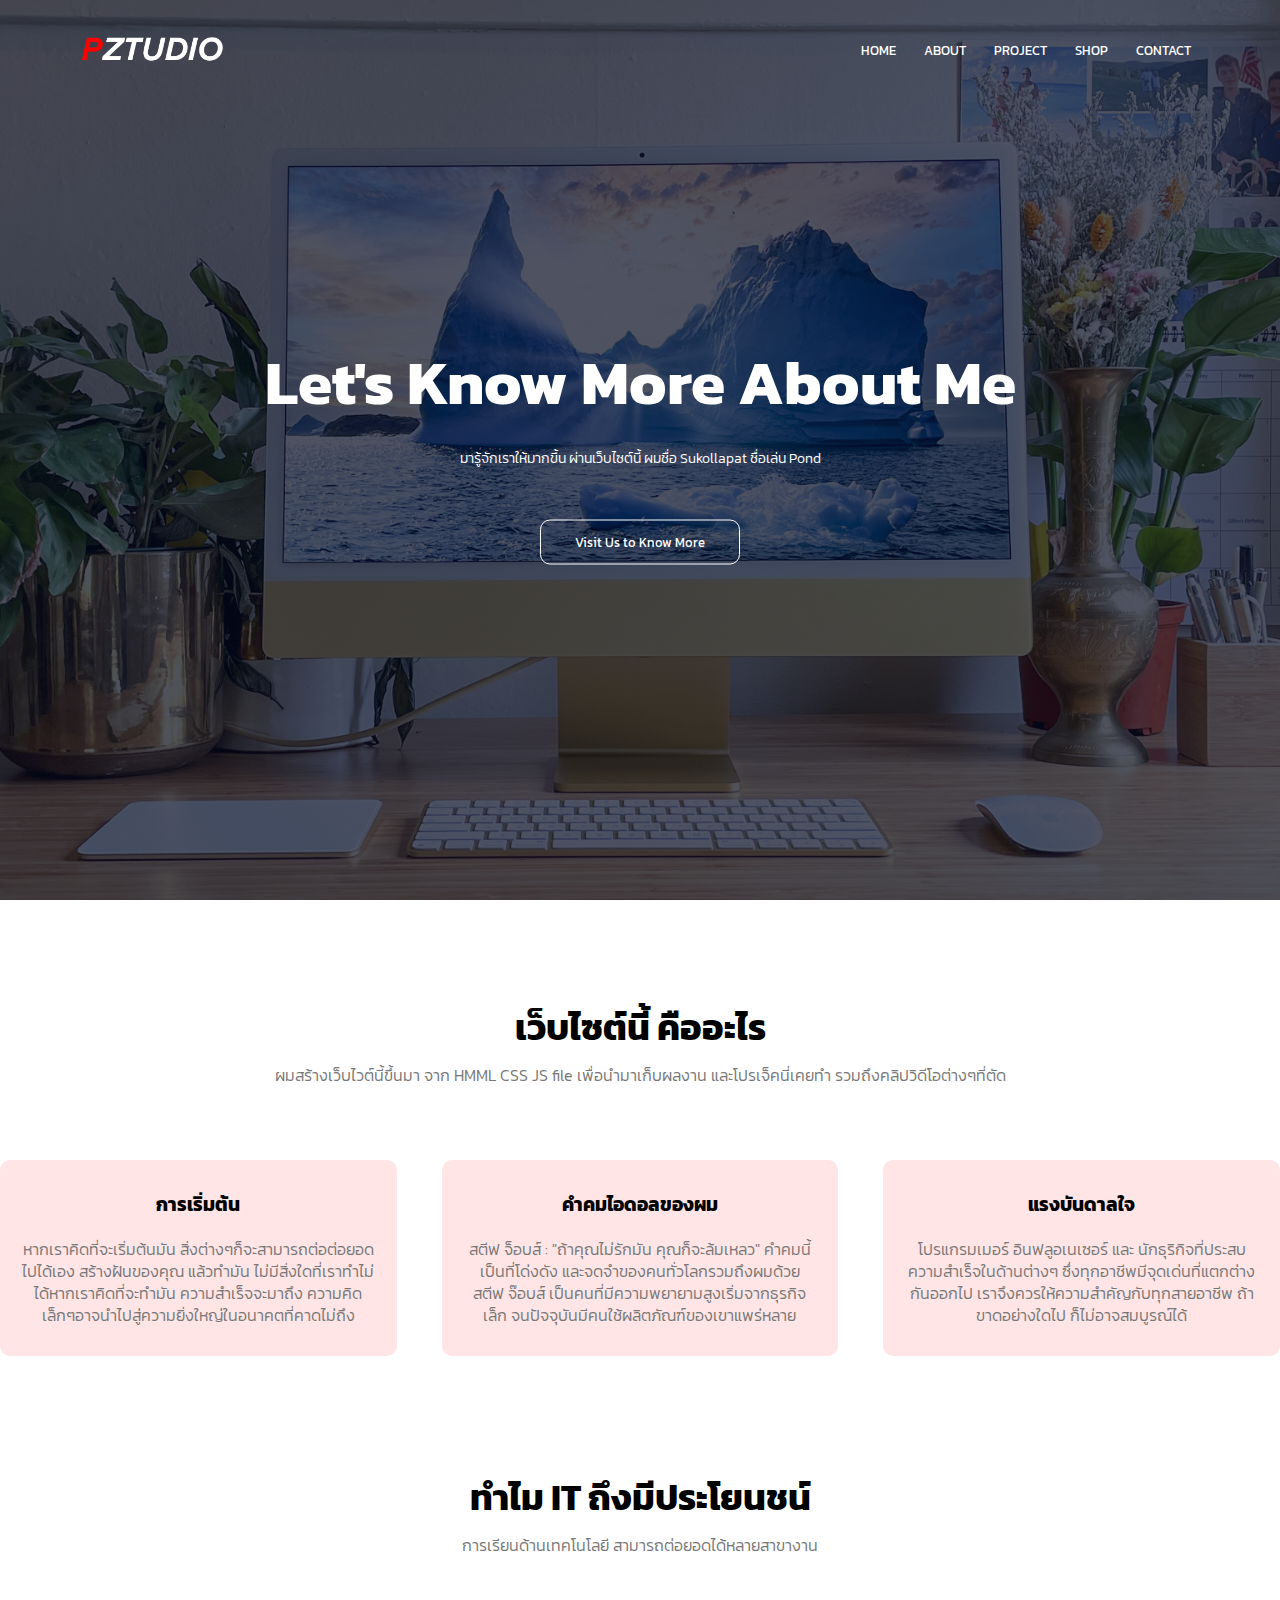
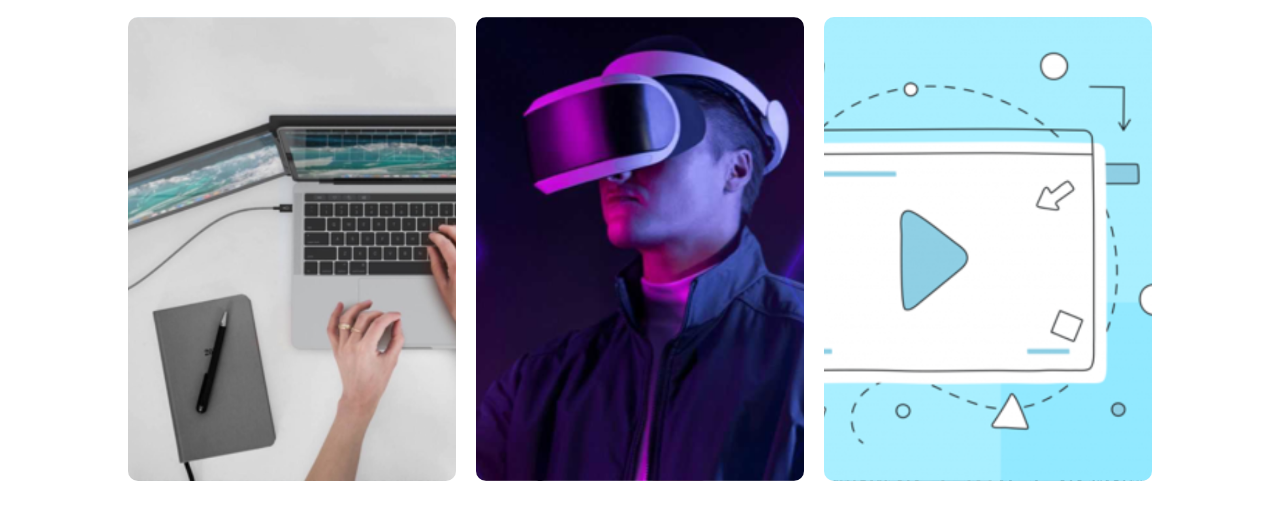
<file: index.html>
<!DOCTYPE html>
<html lang="en">
<head>
    <meta charset="UTF-8">
    <meta http-equiv="X-UA-Compatible" content="IE=edge">
    <meta name="viewport" content="width=device-width, initial-scale=1.0">
    <title>Know About Me-Pond</title>
    <link rel="stylesheet" href="style.css">
    <link rel="preconnect" href="https://fonts.googleapis.com">
<link rel="preconnect" href="https://fonts.gstatic.com" crossorigin>
<link href="https://fonts.googleapis.com/css2?family=Kanit:wght@600&display=swap" rel="stylesheet">

<link rel="stylesheet" href="https://cdnjs.cloudflare.com/ajax/libs/font-awesome/4.7.0/css/font-awesome.min.css">



</head>
<body>
<section class="header">
    <nav>
        <a href="index.html"><img src="images/logo.png"></a>
        <div class="nav-links" id="navLinks">
            <i class="fa fa-times" onclick="hideMenu()"></i>
            <ul>
                <li><a href="/know-me/index.html">HOME</a></li>
                <li><a href="/know-me/indexabout.html">ABOUT</a></li>
                <li><a href="/know-me/indexproject.html">PROJECT</a></li>
                <li><a href="/know-me/indexshop.html">SHOP</a></li>
                <li><a href="/know-me/indexcontact.html">CONTACT</a></li>
            </ul>
        </div>
        <i class="fa fa-bars" onclick="showMenu()"></i>
    </nav>



<div class="text-box">
    <h1>Let's Know More About Me</h1>
    <p>มารู้จักเราให้มากขึ้น ผ่านเว็บไซต์นี้ ผมชื่อ Sukollapat ชื่อเล่น Pond</p>
    <a href="" class="hero-btn">Visit Us to Know More</a>
</div>

</section>

<section class="course">
    <h1>เว็บไซต์นี้ คืออะไร</h1>
    <p>ผมสร้างเว็บไวต์นี้ขึ้นมา จาก HMML CSS JS file เพื่อนำมาเก็บผลงาน และโปรเจ็คนี่เคยทำ รวมถึงคลิปวิดีโอต่างๆที่ตัด</p>

    <div class="row">
        <div class="course-col">
            <h3>การเริ่มต้น</h3>
            <p>หากเราคิดที่จะเริ่มต้นมัน สิ่งต่างๆก็จะสามารถต่อต่อยอดไปได้เอง สร้างฝันของคุณ แล้วทำมัน ไม่มีสิ่งใดที่เราทำไม่ได้หากเราคิดที่จะทำมัน ความสำเร็จจะมาถึง ความคิดเล็กๆอาจนำไปสู่ความยิ่งใหญ่ในอนาคตที่คาดไม่ถึง</p>

        </div>
        <div class="course-col">
            <h3>คำคมไอดอลของผม</h3>
            <p>สตีฟ จ็อบส์ : "ถ้าคุณไม่รักมัน คุณก็จะล้มเหลว" คำคมนี้เป็นที่โด่งดัง และจดจำของคนทั่วโลกรวมถึงผมด้วย สตีฟ จ๊อบส์ เป็นคนที่มีความพยายามสูงเริ่มจากธุรกิจเล็ก จนปัจจุบันมีคนใช้ผลิตภัณฑ์ของเขาแพร่หลาย</p>

        </div>
        <div class="course-col">
            <h3>แรงบันดาลใจ</h3>
            <p>โปรแกรมเมอร์ อินฟลูอเนเซอร์ และ นักธุริกิจที่ประสบความสำเร็จในด้านต่างๆ ซึ่งทุกอาชีพมีจุดเด่นที่แตกต่างกันออกไป เราจึงควรให้ความสำคัญกับทุกสายอาชีพ ถ้าขาดอย่างใดไป ก็ไม่อาจสมบูรณ์ได้</p>

        </div>

    </div>
</section>
    
<section class="campus">
    <h1>ทำไม IT ถึงมีประโยนชน์</h1>
    <p>การเรียนด้านเทคโนโลยี สามารถต่อยอดได้หลายสาขางาน</p>

    <div class="row">
        <div class="campus-col">
            <img src="images/london1.png">
            <div class="layer">
                <h3>Technology</h3>
            </div>
        </div>
        <div class="campus-col">
            <img src="images/meta.png">
            <div class="layer">
                <h3>Metaverse</h3>
            </div>
        </div>
        <div class="campus-col">
            <img src="images/An.png">
            <div class="layer">
                <h3>Animation</h3>
            </div>
        </div>
    </div>

</section>


<script>

    var navLinks = document.getElementById("navLinks");
    function showMenu(){
        navLinks.style.right = "0";
    }
    function hideMenu(){
        navLinks.style.right = "-200px";
    }
</script>

</body>
</html>
</file>
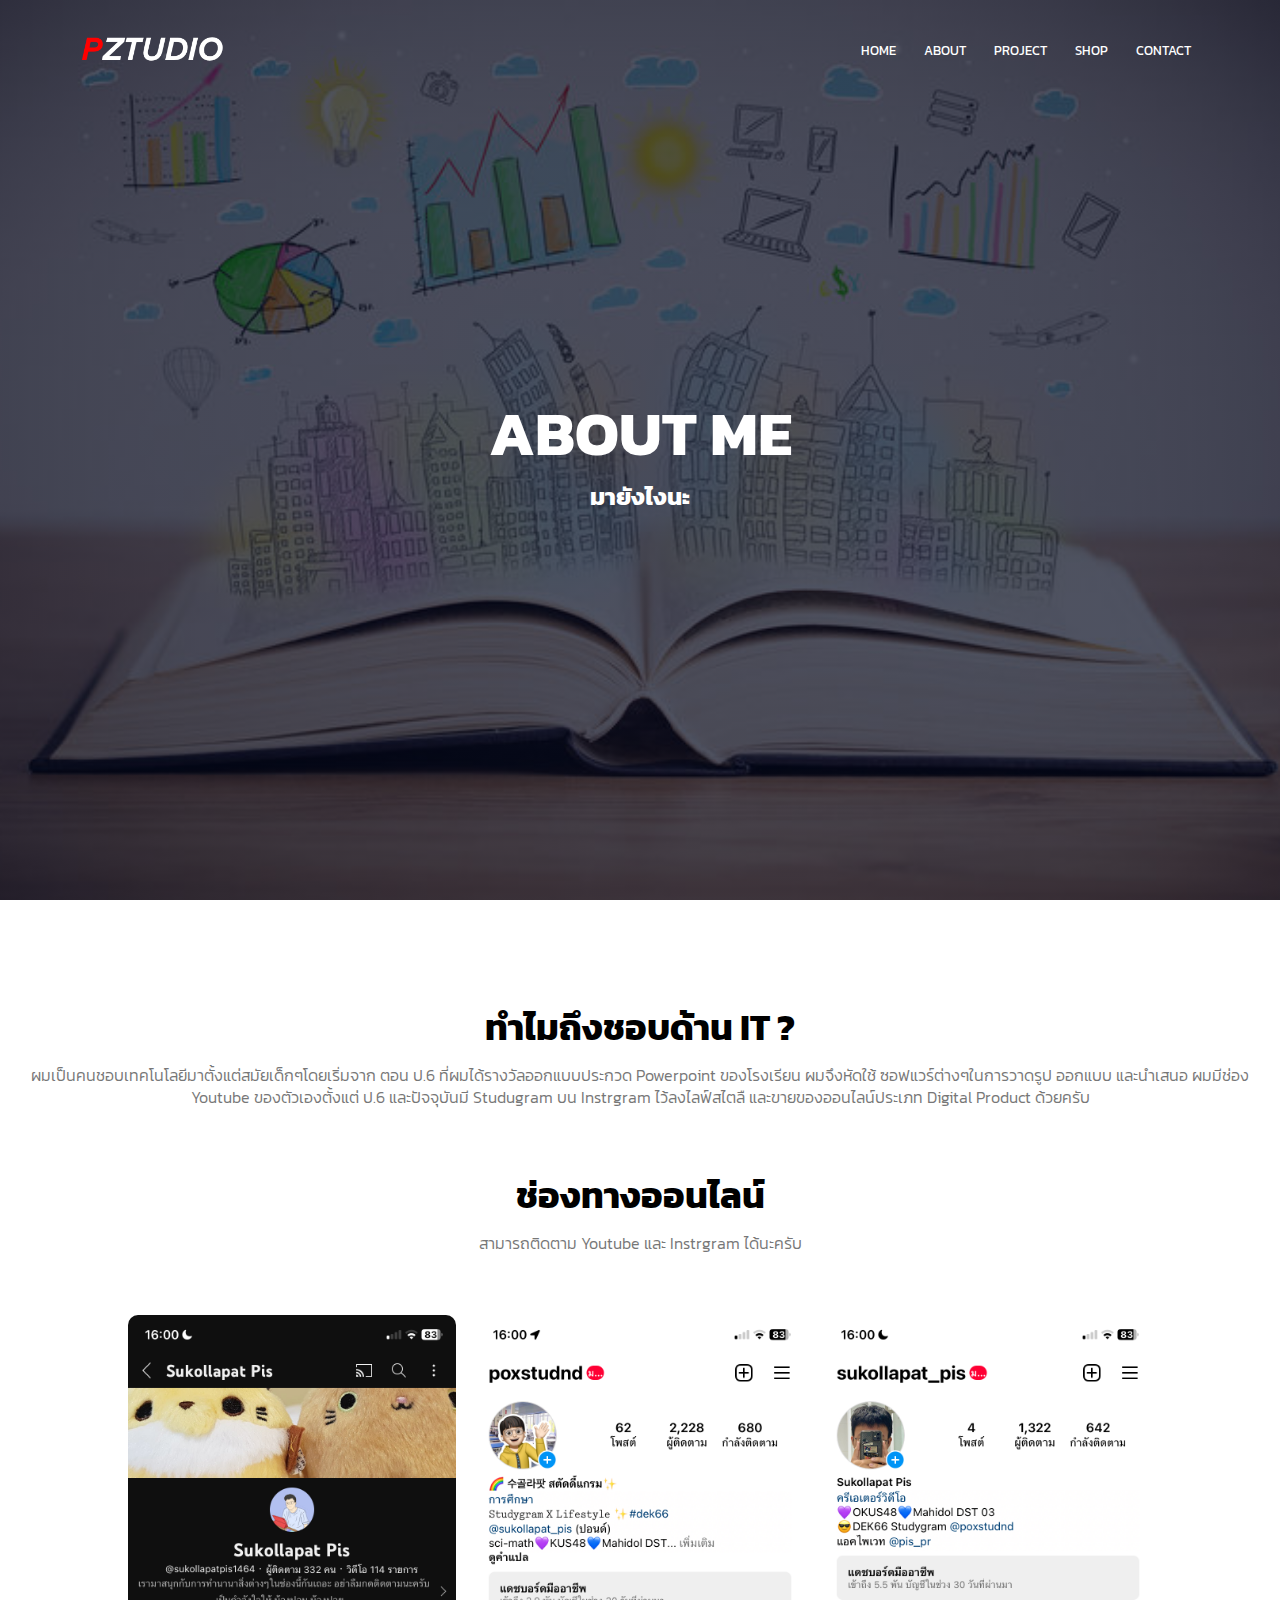
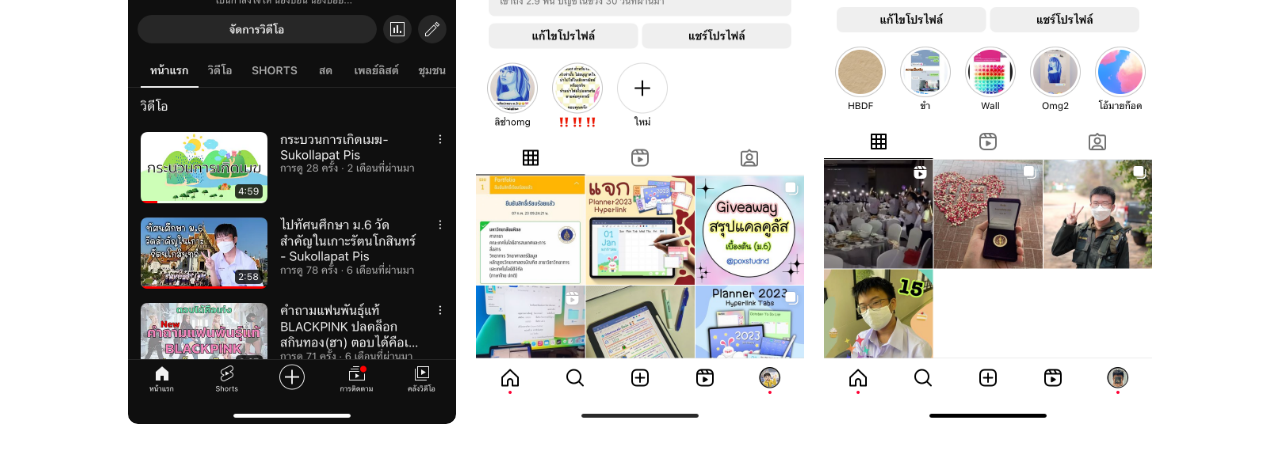
<file: indexabout.html>
<!DOCTYPE html>
<html lang="en">
<head>
    <meta charset="UTF-8">
    <meta http-equiv="X-UA-Compatible" content="IE=edge">
    <meta name="viewport" content="width=device-width, initial-scale=1.0">
    <title>ABOUT/Know About Me-Pond</title>
    <link rel="stylesheet" href="styleabout.css">
    <link rel="preconnect" href="https://fonts.googleapis.com">
<link rel="preconnect" href="https://fonts.gstatic.com" crossorigin>
<link href="https://fonts.googleapis.com/css2?family=Kanit:wght@600&display=swap" rel="stylesheet">

<link rel="stylesheet" href="https://cdnjs.cloudflare.com/ajax/libs/font-awesome/4.7.0/css/font-awesome.min.css">



</head>
<body>
<section class="header">
    <nav>
        <a href="index.html"><img src="images/logo.png"></a>
        <div class="nav-links" id="navLinks">
            <i class="fa fa-times" onclick="hideMenu()"></i>
            <ul>
                <li><a href="/know-me/index.html">HOME</a></li>
                <li><a href="/know-me/indexabout.html">ABOUT</a></li>
                <li><a href="/know-me/indexproject.html">PROJECT</a></li>
                <li><a href="/know-me/indexshop.html">SHOP</a></li>
                <li><a href="/know-me/indexcontact.html">CONTACT</a></li>
            </ul>
        </div>
        <i class="fa fa-bars" onclick="showMenu()"></i>
    </nav>

<div class="text-box">
    <h1>ABOUT ME</h1>
    <h2>มายังไงนะ</h2>
    <!--<a href="" class="hero-btn">Visit Us to Know More</a>-->
</div>

</section>

<section class="course">
    <h1>ทำไมถึงชอบด้าน IT ?</h1>
    <p>ผมเป็นคนชอบเทคโนโลยีมาตั้งแต่สมัยเด็กๆโดยเริ่มจาก ตอน ป.6 ที่ผมได้รางวัลออกแบบประกวด Powerpoint ของโรงเรียน ผมจึงหัดใช้ ซอฟแวร์ต่างๆในการวาดรูป ออกแบบ และนำเสนอ ผมมีช่อง Youtube ของตัวเองตั้งแต่ ป.6 และปัจจุบันมี Studugram บน Instrgram ไว้ลงไลฟ์สไตลื และขายของออนไลน์ประเภท Digital Product ด้วยครับ</p>

    <!--<div class="row">
        <div class="course-col">
            <h3>การเริ่มต้น</h3>
            <p>หากเราคิดที่จะเริ่มต้นมัน สิ่งต่างๆก็จะสามารถต่อต่อยอดไปได้เอง สร้างฝันของคุณ แล้วทำมัน ไม่มีสิ่งใดที่เราทำไม่ได้หากเราคิดที่จะทำมัน ความสำเร็จจะมาถึง ความคิดเล็กๆอาจนำไปสู่ความยิ่งใหญ่ในอนาคตที่คาดไม่ถึง</p>

        </div>
        <div class="course-col">
            <h3>คำคมไอดอลของผม</h3>
            <p>สตีฟ จ็อบส์ : "ถ้าคุณไม่รักมัน คุณก็จะล้มเหลว" คำคมนี้เป็นที่โด่งดัง และจดจำของคนทั่วโลกรวมถึงผมด้วย สตีฟ จ๊อบส์ เป็นคนที่มีความพยายามสูงเริ่มจากธุรกิจเล็ก จนปัจจุบันมีคนใช้ผลิตภัณฑ์ของเขาแพร่หลาย</p>

        </div>
        <div class="course-col">
            <h3>แรงบันดาลใจ</h3>
            <p>โปรแกรมเมอร์ อินฟลูอเนเซอร์ และ นักธุริกิจที่ประสบความสำเร็จในด้านต่างๆ ซึ่งทุกอาชีพมีจุดเด่นที่แตกต่างกันออกไป เราจึงควรให้ความสำคัญกับทุกสายอาชีพ ถ้าขาดอย่างใดไป ก็ไม่อาจสมบูรณ์ได้</p>

        </div>-->

    </div>
</section>
    
<section class="campus">
    <h1>ช่องทางออนไลน์</h1>
    <p>สามารถติดตาม Youtube และ Instrgram ได้นะครับ</p>

    <div class="row">
        <div class="campus-col">
                <img src="images/yt.png.PNG">
            <div class="layer">
                <a href="https://www.youtube.com/@sukollapatpis1464"><h3>Youtube</h3></a>
            </div>
        </div>
        <div class="campus-col">
            <img src="images/std.png.PNG">
            <div class="layer">
                <a href="https://www.instagram.com/poxstudnd/"><h3>Studygram</h3></a>
            </div>
        </div>
        <div class="campus-col">
            <img src="images/ig.png.PNG">
            <div class="layer">
                <a href="https://www.instagram.com/sukollapat_pis/"><h3>Instrgram</h3></a>
            </div>
        </div>
    </div>

</section>


<script>

    var navLinks = document.getElementById("navLinks");
    function showMenu(){
        navLinks.style.right = "0";
    }
    function hideMenu(){
        navLinks.style.right = "-200px";
    }
</script>

</body>
</html>
</file>
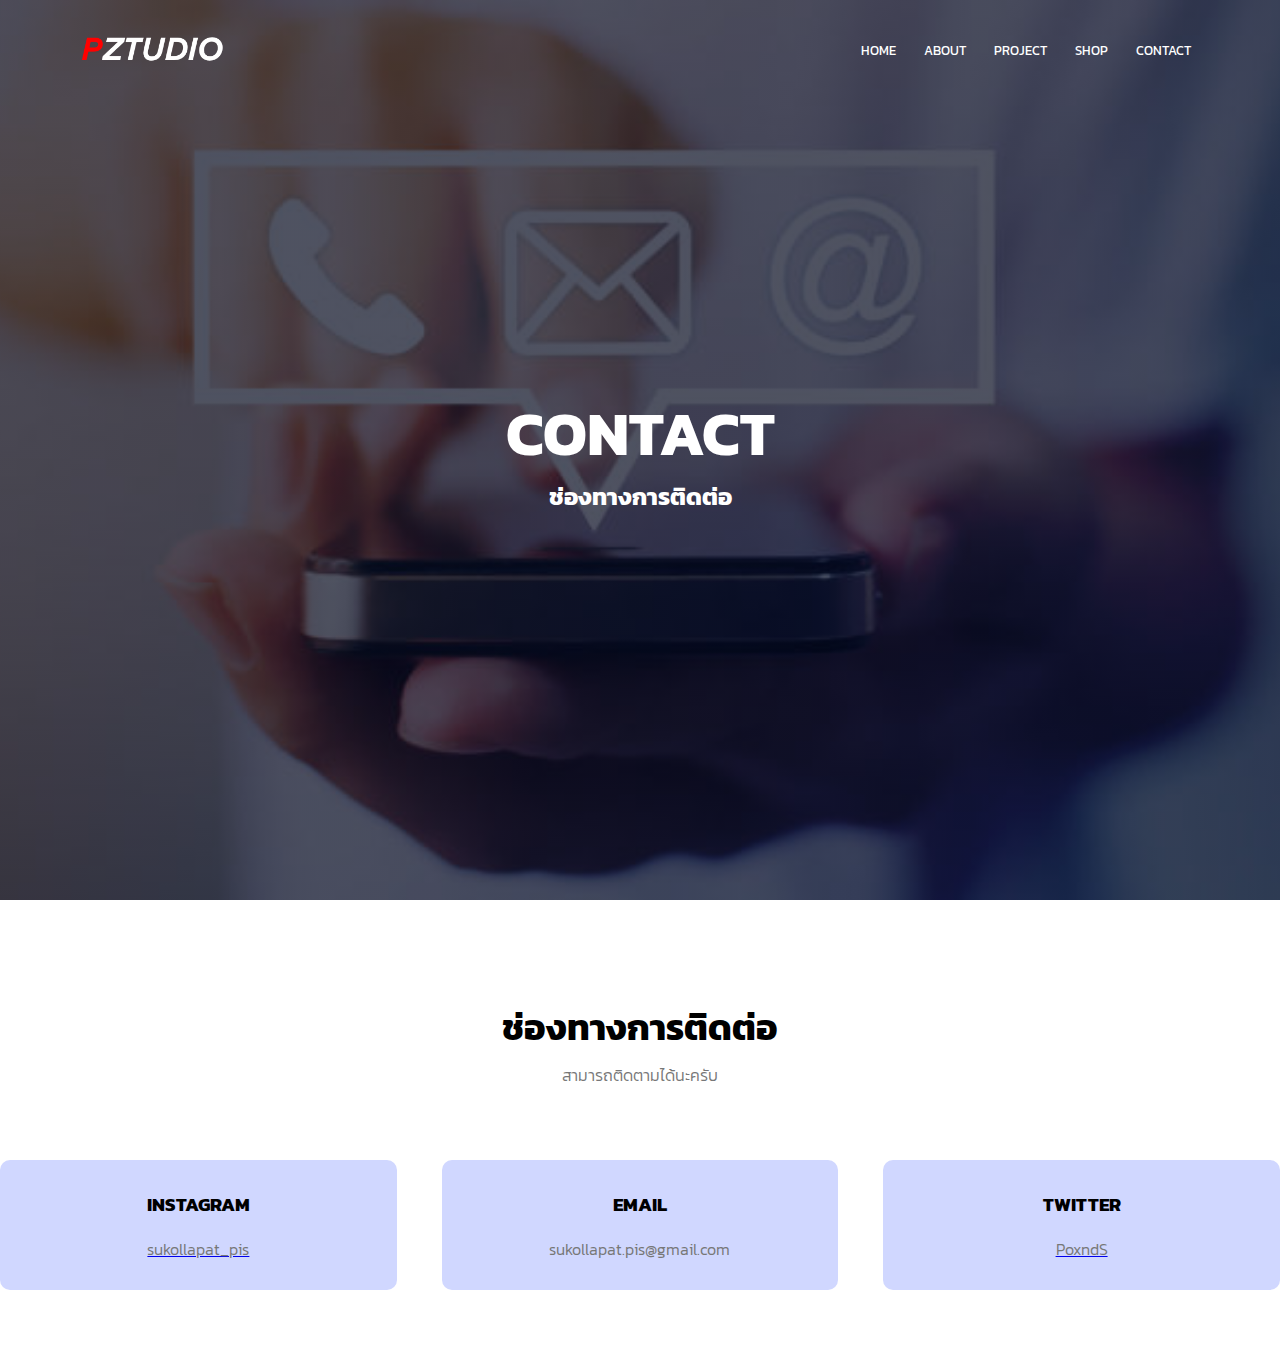
<file: indexcontact.html>
<!DOCTYPE html>
<html lang="en">
<head>
    <meta charset="UTF-8">
    <meta http-equiv="X-UA-Compatible" content="IE=edge">
    <meta name="viewport" content="width=device-width, initial-scale=1.0">
    <title>Know About Me-Pond</title>
    <link rel="stylesheet" href="stylecontact.css">
    <link rel="preconnect" href="https://fonts.googleapis.com">
<link rel="preconnect" href="https://fonts.gstatic.com" crossorigin>
<link href="https://fonts.googleapis.com/css2?family=Kanit:wght@600&display=swap" rel="stylesheet">

<link rel="stylesheet" href="https://cdnjs.cloudflare.com/ajax/libs/font-awesome/4.7.0/css/font-awesome.min.css">



</head>
<body>
<section class="header">
    <nav>
        <a href="index.html"><img src="images/logo.png"></a>
        <div class="nav-links" id="navLinks">
            <i class="fa fa-times" onclick="hideMenu()"></i>
            <ul>
                <li><a href="/know-me/index.html">HOME</a></li>
                <li><a href="/know-me/indexabout.html">ABOUT</a></li>
                <li><a href="/know-me/indexproject.html">PROJECT</a></li>
                <li><a href="/know-me/indexshop.html">SHOP</a></li>
                <li><a href="/know-me/indexcontact.html">CONTACT</a></li>
            </ul>
        </div>
        <!--<i class="fa fa-bars" onclick="showMenu()"></i>-->
    </nav>



<div class="text-box">
    <h1>CONTACT</h1>
    <h2>ช่องทางการติดต่อ</h2>
    <!--<a href="" class="hero-btn">Visit Us to Know More</a>-->
</div>

</section>

<section class="course">
    <h1>ช่องทางการติดต่อ</h1>
    <p>สามารถติดตามได้นะครับ</p>

    <div class="row">
        <div class="course-col">
            <h3>INSTAGRAM</h3>
            <a href="https://www.instagram.com/poxstudnd/"><p>sukollapat_pis</p></a>

        </div>
        <div class="course-col">
            <h3>EMAIL</h3>
            <p>sukollapat.pis@gmail.com</p>

        </div>
        <div class="course-col">
            <h3>TWITTER</h3>
            <a href="https://twitter.com/poxnds?s=21&t=eDmjldmo1FpHH5mSQfkzLw"><p>PoxndS</p></a>

        </div>

    </div>
</section>
    
<!--<section class="campus">
    <h1>ทำไม IT ถึงมีประโยนชน์</h1>
    <p>การเรียนด้านเทคโนโลยี สามารถต่อยอดได้หลายสาขางาน</p>

    <div class="row">
        <div class="campus-col">
            <img src="images/london1.png">
            <div class="layer">
                <h3>Technology</h3>
            </div>
        </div>
        <div class="campus-col">
            <img src="images/meta.png">
            <div class="layer">
                <h3>Metaverse</h3>
            </div>
        </div>
        <div class="campus-col">
            <img src="images/An.png">
            <div class="layer">
                <h3>Animation</h3>
            </div>
        </div>
    </div>

</section>-->


<script>

    var navLinks = document.getElementById("navLinks");
    function showMenu(){
        navLinks.style.right = "0";
    }
    function hideMenu(){
        navLinks.style.right = "-200px";
    }
</script>

</body>
</html>
</file>
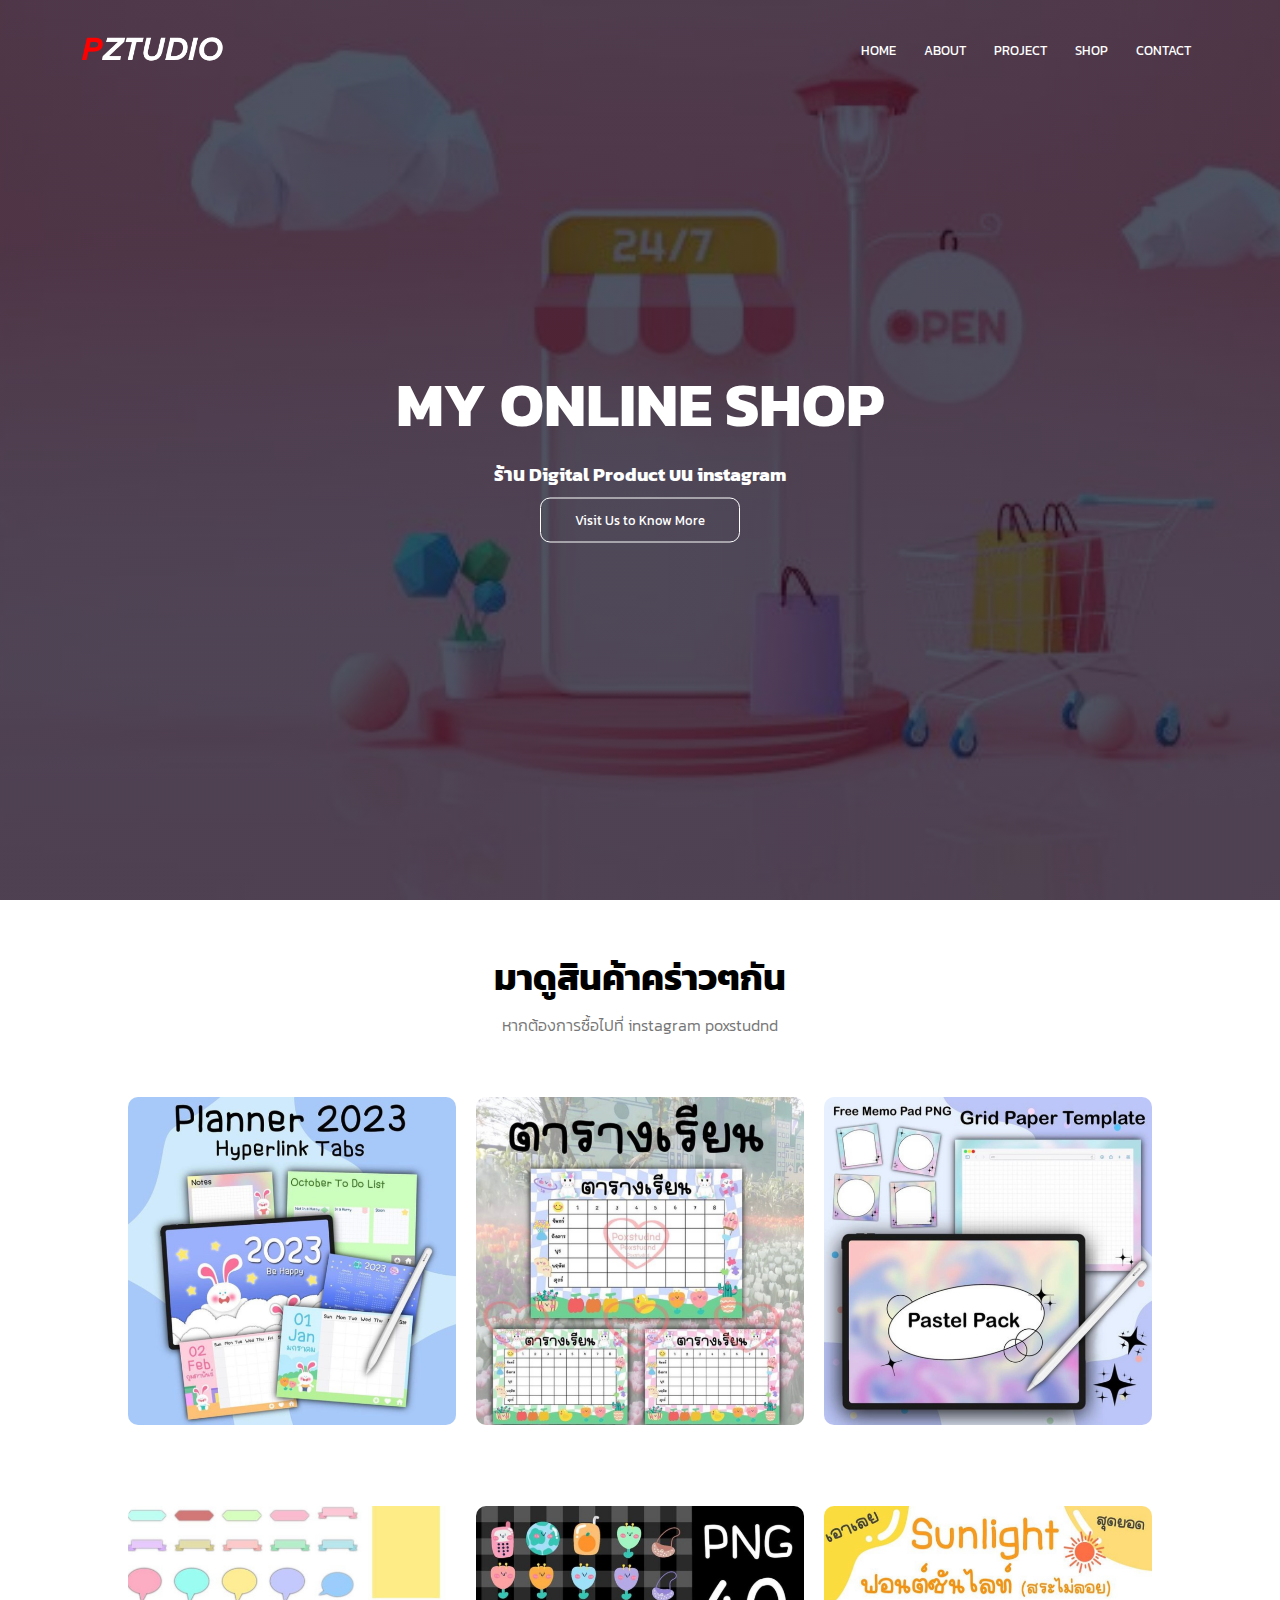
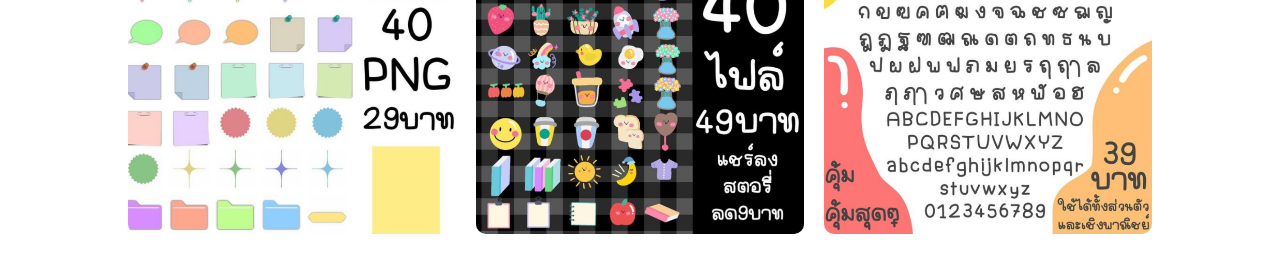
<file: indexshop.html>
<!DOCTYPE html>
<html lang="en">
<head>
    <meta charset="UTF-8">
    <meta http-equiv="X-UA-Compatible" content="IE=edge">
    <meta name="viewport" content="width=device-width, initial-scale=1.0">
    <title>Know About Me-Pond</title>
    <link rel="stylesheet" href="styleshop.css">
    <link rel="preconnect" href="https://fonts.googleapis.com">
<link rel="preconnect" href="https://fonts.gstatic.com" crossorigin>
<link href="https://fonts.googleapis.com/css2?family=Kanit:wght@600&display=swap" rel="stylesheet">

<link rel="stylesheet" href="https://cdnjs.cloudflare.com/ajax/libs/font-awesome/4.7.0/css/font-awesome.min.css">



</head>
<body>
<section class="header">
    <nav>
        <a href="index.html"><img src="images/logo.png"></a>
        <div class="nav-links" id="navLinks">
            <i class="fa fa-times" onclick="hideMenu()"></i>
            <ul>
                <li><a href="/know-me/index.html">HOME</a></li>
                <li><a href="/know-me/indexabout.html">ABOUT</a></li>
                <li><a href="/know-me/indexproject.html">PROJECT</a></li>
                <li><a href="/know-me/indexshop.html">SHOP</a></li>
                <li><a href="/know-me/indexcontact.html">CONTACT</a></li>
            </ul>
        </div>
        <i class="fa fa-bars" onclick="showMenu()"></i>
    </nav>



<div class="text-box">
    <h1>MY ONLINE SHOP</h1>
    <h3>ร้าน Digital Product บน instagram</h3>
    <a href="https://www.instagram.com/poxstudnd/" class="hero-btn">Visit Us to Know More</a>
</div>

</section>

<!--<section class="course">
    <h1>เว็บไซต์นี้ คืออะไร</h1>
    <p>ผมสร้างเว็บไวต์นี้ขึ้นมา จาก HMML CSS JS file เพื่อนำมาเก็บผลงาน และโปรเจ็คนี่เคยทำ รวมถึงคลิปวิดีโอต่างๆที่ตัด</p>

    <div class="row">
        <div class="course-col">
            <h3>การเริ่มต้น</h3>
            <p>หากเราคิดที่จะเริ่มต้นมัน สิ่งต่างๆก็จะสามารถต่อต่อยอดไปได้เอง สร้างฝันของคุณ แล้วทำมัน ไม่มีสิ่งใดที่เราทำไม่ได้หากเราคิดที่จะทำมัน ความสำเร็จจะมาถึง ความคิดเล็กๆอาจนำไปสู่ความยิ่งใหญ่ในอนาคตที่คาดไม่ถึง</p>

        </div>
        <div class="course-col">
            <h3>คำคมไอดอลของผม</h3>
            <p>สตีฟ จ็อบส์ : "ถ้าคุณไม่รักมัน คุณก็จะล้มเหลว" คำคมนี้เป็นที่โด่งดัง และจดจำของคนทั่วโลกรวมถึงผมด้วย สตีฟ จ๊อบส์ เป็นคนที่มีความพยายามสูงเริ่มจากธุรกิจเล็ก จนปัจจุบันมีคนใช้ผลิตภัณฑ์ของเขาแพร่หลาย</p>

        </div>
        <div class="course-col">
            <h3>แรงบันดาลใจ</h3>
            <p>โปรแกรมเมอร์ อินฟลูอเนเซอร์ และ นักธุริกิจที่ประสบความสำเร็จในด้านต่างๆ ซึ่งทุกอาชีพมีจุดเด่นที่แตกต่างกันออกไป เราจึงควรให้ความสำคัญกับทุกสายอาชีพ ถ้าขาดอย่างใดไป ก็ไม่อาจสมบูรณ์ได้</p>

        </div>

    </div>-->
</section>
    
<section class="campus">
    <h1>มาดูสินค้าคร่าวๆกัน</h1>
    <p>หากต้องการซื้อไปที่ instagram poxstudnd</p>

    <div class="row">
        <div class="campus-col">
            <img src="images/pla.png">
            <div class="layer">
                <a href="https://www.instagram.com/p/CjelIKgh2Uu/"><h3>Planner</h3></a>
            </div>
        </div>
        <div class="campus-col">
            <img src="images/ta.png">
            <div class="layer">
                <a href="https://www.instagram.com/p/CdFHpR1BXHw/"><h3>Time Table</h3></a>
            </div>
        </div>
        <div class="campus-col">
            <img src="images/tem.png">
            <div class="layer">
                <a href="https://www.instagram.com/p/CaLjNoYhd-D/"><h3>Template</h3></a>
            </div>
        </div>
    </div>
    <div class="row">
        <div class="campus-col">
            <img src="images/pn1.png">
            <div class="layer">
                <a href="https://www.instagram.com/p/Ca9JqHjBnBM/"><h3>PNG</h3></a>
            </div>
        </div>
        <div class="campus-col">
            <img src="images/pn2.png">
            <div class="layer">
                <a href="https://www.instagram.com/p/Ca9JHExh2UM/"><h3>Png</h3></a>
            </div>
        </div>
        <div class="campus-col">
            <img src="images/font.png">
            <div class="layer">
                <a href="https://www.instagram.com/p/CagEBfdBbbl/"><h3>Font</h3></a>
            </div>
        </div>
    </div>

</section>


<script>

    var navLinks = document.getElementById("navLinks");
    function showMenu(){
        navLinks.style.right = "0";
    }
    function hideMenu(){
        navLinks.style.right = "-200px";
    }
</script>

</body>
</html>
</file>
<file: style.css>
*{
    margin: 0;
    padding: 0;
    font-family: 'Kanit', sans-serif;
}
.header{
    min-height: 100vh;
    width: 100%;
    background-image: linear-gradient(rgba(4,9,30,0.7),rgba(4,9,30,0.7)),url(images/banner.png);
    background-position: center;
    background-size: cover;
    position: relative;

}
nav{
    display: flex;
    padding: 2% 6%;
    justify-content: space-between;
    align-items: center;
}
nav img{
    width: 150px;    
}
.nav-links{
    flex: 1;
    text-align: right;
}
.nav-links ul li{
    list-style: none;
    display: inline-block;
    padding: 8px 12px;
    position: relative;
}
.nav-links ul li a{
    color: #fff;
    text-decoration: none;
    font-size: 13px;
}
.nav-links ul li::after{
    content: '';
    width: 0%;
    height: 2px;
    background: #f44336;
    display: block;
    margin: auto;
    transition: 0.5s;
}
.nav-links ul li:hover::after{
    width: 100%;
}
.text-box{
    width: 90%;
    color: #fff;
    position: absolute;
    top: 50%;
    left: 50%;
    transform: translate(-50%,-50%);
    text-align: center;
}
.text-box h1{
    font-size: 62px;
}
.text-box p{
    margin: 10px 0 40px;
    font-size: 14px;
    color: #fff;
    color: #fff;
}
.hero-btn{
    display: inline-block;
    text-decoration: none;
    color: #fff;
    border: 1px solid #fff;
    border-radius: 10px;
    padding: 12px 34px;
    font-size: 13px;
    background: transparent;
    position: relative;
    cursor: pointer;
}
.hero-btn:hover{
    border: 1px solid hwb(110 9% 25%);
    background: hwb(110 9% 25%);
    border-radius: 10px;
    transition: 1s;
}
nav .fa{
    display: none;
}
@media(max-width: 700px){
    .text-box h1{
        font-size: 20px;
    }
    .nav-links ul li{
        display: block;
    }
    .nav-links{
        position: absolute;
        background: #f44336;
        height: 100vh;
        width: 200px;
        top: 0;
        right: -200px;
        text-align: left;
        z-index: 2;
        transition: 1s;
    }
    nav .fa{
        display: block;
        color: #ffffff;
        margin: 10px;
        font-size: 22px;
        cursor: pointer;
    }
    .nav-links ul{
        padding: 30px;
    }

}

.course{
    width: 80;
    margin: auto;
    text-align: center;
    padding-top: 100px;
}
h1{
    font-size: 36px;
    font-weight: 600px;
}

p{
    color: #777;
    font-weight: 14px;
    font-weight: 300;
    line-height: 22px;
    padding: 10px;
}
.row{
    margin-top: 5%;
    display: flex;
    justify-content: space-between;
}
.course-col{
    flex-basis: 31%;
    background: #ffe5e5;
    border-radius: 10px;
    margin-bottom: 5%;
    padding: 20px 12px;
    box-sizing: border-box;
    transition: 0.5s;
}
h3{
    text-align: center;
    font-family: 600;
    margin: 10px 0;
}
.course-col:hover{
    box-shadow: 0 0 20px 0 rgba(0,0,0,0.2);
}
@media(max-width: 700px){
    .row{
        flex-direction: column;
    }
}




.campus{
    width: 80%;
    margin: auto;
    text-align: center;
    padding-top: 50px;
}
.campus-col{
    flex-basis: 32%;
    border-radius: 10px;
    margin-bottom: 30px;
    position: relative;
    overflow: hidden;
}
.campus-col img{
    width: 100%;
    display: block;
}
.layer{
    background: transparent;
    height: 100%;
    width: 100%;
    position: absolute;
    top: 0;
    left: 0;
    transition: 0.5s;

}
.layer:hover{
    background: rgba(0, 124, 226, 0.7);

}
.layer h3{
    width: 100%;
    font-weight: 500;
    color: #fff;
    font-size: 26px;
    bottom: 0;
    left: 50%;
    transform: translateX(-50%);
    position: absolute;
    opacity: 0;
    transition: 0.5s;
}
.layer:hover h3{
    bottom: 49%;
    opacity: 1;
}
</file>
<file: styleabout.css>
*{
    margin: 0;
    padding: 0;
    font-family: 'Kanit', sans-serif;
}
.header{
    min-height: 100vh;
    width: 100%;
    background-image: linear-gradient(rgba(4,9,30,0.7),rgba(4,9,30,0.7)),url(images/about.png);
    background-position: center;
    background-size: cover;
    position: relative;

}
nav{
    display: flex;
    padding: 2% 6%;
    justify-content: space-between;
    align-items: center;
}
nav img{
    width: 150px;    
}
.nav-links{
    flex: 1;
    text-align: right;
}
.nav-links ul li{
    list-style: none;
    display: inline-block;
    padding: 8px 12px;
    position: relative;
}
.nav-links ul li a{
    color: #fff;
    text-decoration: none;
    font-size: 13px;
}
.nav-links ul li::after{
    content: '';
    width: 0%;
    height: 2px;
    background: #f44336;
    display: block;
    margin: auto;
    transition: 0.5s;
}
.nav-links ul li:hover::after{
    width: 100%;
}
.text-box{
    width: 90%;
    color: #fff;
    position: absolute;
    top: 50%;
    left: 50%;
    transform: translate(-50%,-50%);
    text-align: center;
}
.text-box h1{
    font-size: 62px;
}
.text-box p{
    margin: 10px 0 40px;
    font-size: 14px;
    color: #fff;
    color: #fff;
}
.hero-btn{
    display: inline-block;
    text-decoration: none;
    color: #fff;
    border: 1px solid #fff;
    border-radius: 10px;
    padding: 12px 34px;
    font-size: 13px;
    background: transparent;
    position: relative;
    cursor: pointer;
}
.hero-btn:hover{
    border: 1px solid hwb(110 9% 25%);
    background: hwb(110 9% 25%);
    border-radius: 10px;
    transition: 1s;
}
nav .fa{
    display: none;
}
@media(max-width: 700px){
    .text-box h1{
        font-size: 20px;
    }
    .nav-links ul li{
        display: block;
    }
    .nav-links{
        position: absolute;
        background: #f44336;
        height: 100vh;
        width: 200px;
        top: 0;
        right: -200px;
        text-align: left;
        z-index: 2;
        transition: 1s;
    }
    nav .fa{
        display: block;
        color: #ffffff;
        margin: 10px;
        font-size: 22px;
        cursor: pointer;
    }
    .nav-links ul{
        padding: 30px;
    }

}

.course{
    width: 80;
    margin: auto;
    text-align: center;
    padding-top: 100px;
}
h1{
    font-size: 36px;
    font-weight: 600px;
}

p{
    color: #777;
    font-weight: 14px;
    font-weight: 300;
    line-height: 22px;
    padding: 10px;
}
.row{
    margin-top: 5%;
    display: flex;
    justify-content: space-between;
}
.course-col{
    flex-basis: 31%;
    background: #ffe5e5;
    border-radius: 10px;
    margin-bottom: 5%;
    padding: 20px 12px;
    box-sizing: border-box;
    transition: 0.5s;
}
h3{
    text-align: center;
    font-family: 600;
    margin: 10px 0;
}
.course-col:hover{
    box-shadow: 0 0 20px 0 rgba(0,0,0,0.2);
}
@media(max-width: 700px){
    .row{
        flex-direction: column;
    }
}




.campus{
    width: 80%;
    margin: auto;
    text-align: center;
    padding-top: 50px;
}
.campus-col{
    flex-basis: 32%;
    border-radius: 10px;
    margin-bottom: 30px;
    position: relative;
    overflow: hidden;
}
.campus-col img{
    width: 100%;
    display: block;
}
.layer{
    background: transparent;
    height: 100%;
    width: 100%;
    position: absolute;
    top: 0;
    left: 0;
    transition: 0.5s;

}
.layer:hover{
    background: rgba(218, 0, 226, 0.7);

}
.layer h3{
    width: 100%;
    font-weight: 500;
    color: #fff;
    font-size: 26px;
    bottom: 0;
    left: 50%;
    transform: translateX(-50%);
    position: absolute;
    opacity: 0;
    transition: 0.5s;
}
.layer:hover h3{
    bottom: 49%;
    opacity: 1;
}
</file>
<file: stylecontact.css>
*{
    margin: 0;
    padding: 0;
    font-family: 'Kanit', sans-serif;
}
.header{
    min-height: 100vh;
    width: 100%;
    background-image: linear-gradient(rgba(4,9,30,0.7),rgba(4,9,30,0.7)),url(images/contacttt.png);
    background-position: center;
    background-size: cover;
    position: relative;

}
nav{
    display: flex;
    padding: 2% 6%;
    justify-content: space-between;
    align-items: center;
}
nav img{
    width: 150px;    
}
.nav-links{
    flex: 1;
    text-align: right;
}
.nav-links ul li{
    list-style: none;
    display: inline-block;
    padding: 8px 12px;
    position: relative;
}
.nav-links ul li a{
    color: #fff;
    text-decoration: none;
    font-size: 13px;
}
.nav-links ul li::after{
    content: '';
    width: 0%;
    height: 2px;
    background: #f44336;
    display: block;
    margin: auto;
    transition: 0.5s;
}
.nav-links ul li:hover::after{
    width: 100%;
}
.text-box{
    width: 90%;
    color: #fff;
    position: absolute;
    top: 50%;
    left: 50%;
    transform: translate(-50%,-50%);
    text-align: center;
}
.text-box h1{
    font-size: 62px;
}
.text-box p{
    margin: 10px 0 40px;
    font-size: 14px;
    color: #fff;
    color: #fff;
}
.hero-btn{
    display: inline-block;
    text-decoration: none;
    color: #fff;
    border: 1px solid #fff;
    border-radius: 10px;
    padding: 12px 34px;
    font-size: 13px;
    background: transparent;
    position: relative;
    cursor: pointer;
}
.hero-btn:hover{
    border: 1px solid hwb(110 9% 25%);
    background: hwb(110 9% 25%);
    border-radius: 10px;
    transition: 1s;
}
nav .fa{
    display: none;
}
@media(max-width: 700px){
    .text-box h1{
        font-size: 20px;
    }
    .nav-links ul li{
        display: block;
    }
    .nav-links{
        position: absolute;
        background: #f44336;
        height: 100vh;
        width: 200px;
        top: 0;
        right: -200px;
        text-align: left;
        z-index: 2;
        transition: 1s;
    }
    nav .fa{
        display: block;
        color: #ffffff;
        margin: 10px;
        font-size: 22px;
        cursor: pointer;
    }
    .nav-links ul{
        padding: 30px;
    }

}

.course{
    width: 80;
    margin: auto;
    text-align: center;
    padding-top: 100px;
}
h1{
    font-size: 36px;
    font-weight: 600px;
}

p{
    color: #777;
    font-weight: 14px;
    font-weight: 300;
    line-height: 22px;
    padding: 10px;
}
.row{
    margin-top: 5%;
    display: flex;
    justify-content: space-between;
}
.course-col{
    flex-basis: 31%;
    background: #d0d7ff;
    border-radius: 10px;
    margin-bottom: 5%;
    padding: 20px 12px;
    box-sizing: border-box;
    transition: 0.5s;
}
h3{
    text-align: center;
    font-family: 600;
    margin: 10px 0;
}
.course-col:hover{
    box-shadow: 0 0 20px 0 rgba(0,0,0,0.2);
}
@media(max-width: 700px){
    .row{
        flex-direction: column;
    }
}




.campus{
    width: 80%;
    margin: auto;
    text-align: center;
    padding-top: 50px;
}
.campus-col{
    flex-basis: 32%;
    border-radius: 10px;
    margin-bottom: 30px;
    position: relative;
    overflow: hidden;
}
.campus-col img{
    width: 100%;
    display: block;
}
.layer{
    background: transparent;
    height: 100%;
    width: 100%;
    position: absolute;
    top: 0;
    left: 0;
    transition: 0.5s;

}
.layer:hover{
    background: rgba(0, 124, 226, 0.7);

}
.layer h3{
    width: 100%;
    font-weight: 500;
    color: #fff;
    font-size: 26px;
    bottom: 0;
    left: 50%;
    transform: translateX(-50%);
    position: absolute;
    opacity: 0;
    transition: 0.5s;
}
.layer:hover h3{
    bottom: 49%;
    opacity: 1;
}
</file>
<file: styleshop.css>
*{
    margin: 0;
    padding: 0;
    font-family: 'Kanit', sans-serif;
}
.header{
    min-height: 100vh;
    width: 100%;
    background-image: linear-gradient(rgba(4,9,30,0.7),rgba(4,9,30,0.7)),url(images/shoppp.png);
    background-position: center;
    background-size: cover;
    position: relative;

}
nav{
    display: flex;
    padding: 2% 6%;
    justify-content: space-between;
    align-items: center;
}
nav img{
    width: 150px;    
}
.nav-links{
    flex: 1;
    text-align: right;
}
.nav-links ul li{
    list-style: none;
    display: inline-block;
    padding: 8px 12px;
    position: relative;
}
.nav-links ul li a{
    color: #fff;
    text-decoration: none;
    font-size: 13px;
}
.nav-links ul li::after{
    content: '';
    width: 0%;
    height: 2px;
    background: #f44336;
    display: block;
    margin: auto;
    transition: 0.5s;
}
.nav-links ul li:hover::after{
    width: 100%;
}
.text-box{
    width: 90%;
    color: #fff;
    position: absolute;
    top: 50%;
    left: 50%;
    transform: translate(-50%,-50%);
    text-align: center;
}
.text-box h1{
    font-size: 62px;
}
.text-box p{
    margin: 10px 0 40px;
    font-size: 14px;
    color: #fff;
    color: #fff;
}
.hero-btn{
    display: inline-block;
    text-decoration: none;
    color: #fff;
    border: 1px solid #fff;
    border-radius: 10px;
    padding: 12px 34px;
    font-size: 13px;
    background: transparent;
    position: relative;
    cursor: pointer;
}
.hero-btn:hover{
    border: 1px solid hwb(110 9% 25%);
    background: hwb(110 9% 25%);
    border-radius: 10px;
    transition: 1s;
}
nav .fa{
    display: none;
}
@media(max-width: 700px){
    .text-box h1{
        font-size: 20px;
    }
    .nav-links ul li{
        display: block;
    }
    .nav-links{
        position: absolute;
        background: #f44336;
        height: 100vh;
        width: 200px;
        top: 0;
        right: -200px;
        text-align: left;
        z-index: 2;
        transition: 1s;
    }
    nav .fa{
        display: block;
        color: #ffffff;
        margin: 10px;
        font-size: 22px;
        cursor: pointer;
    }
    .nav-links ul{
        padding: 30px;
    }

}

.course{
    width: 80;
    margin: auto;
    text-align: center;
    padding-top: 100px;
}
h1{
    font-size: 36px;
    font-weight: 600px;
}

p{
    color: #777;
    font-weight: 14px;
    font-weight: 300;
    line-height: 22px;
    padding: 10px;
}
.row{
    margin-top: 5%;
    display: flex;
    justify-content: space-between;
}
.course-col{
    flex-basis: 31%;
    background: #ffe5e5;
    border-radius: 10px;
    margin-bottom: 5%;
    padding: 20px 12px;
    box-sizing: border-box;
    transition: 0.5s;
}
h3{
    text-align: center;
    font-family: 600;
    margin: 10px 0;
}
.course-col:hover{
    box-shadow: 0 0 20px 0 rgba(0,0,0,0.2);
}
@media(max-width: 700px){
    .row{
        flex-direction: column;
    }
}




.campus{
    width: 80%;
    margin: auto;
    text-align: center;
    padding-top: 50px;
}
.campus-col{
    flex-basis: 32%;
    border-radius: 10px;
    margin-bottom: 30px;
    position: relative;
    overflow: hidden;
}
.campus-col img{
    width: 100%;
    display: block;
}
.layer{
    background: transparent;
    height: 100%;
    width: 100%;
    position: absolute;
    top: 0;
    left: 0;
    transition: 0.5s;

}
.layer:hover{
    background: rgba(218, 226, 0, 0.7);

}
.layer h3{
    width: 100%;
    font-weight: 500;
    color: #fff;
    font-size: 26px;
    bottom: 0;
    left: 50%;
    transform: translateX(-50%);
    position: absolute;
    opacity: 0;
    transition: 0.5s;
}
.layer:hover h3{
    bottom: 49%;
    opacity: 1;
}
</file>
